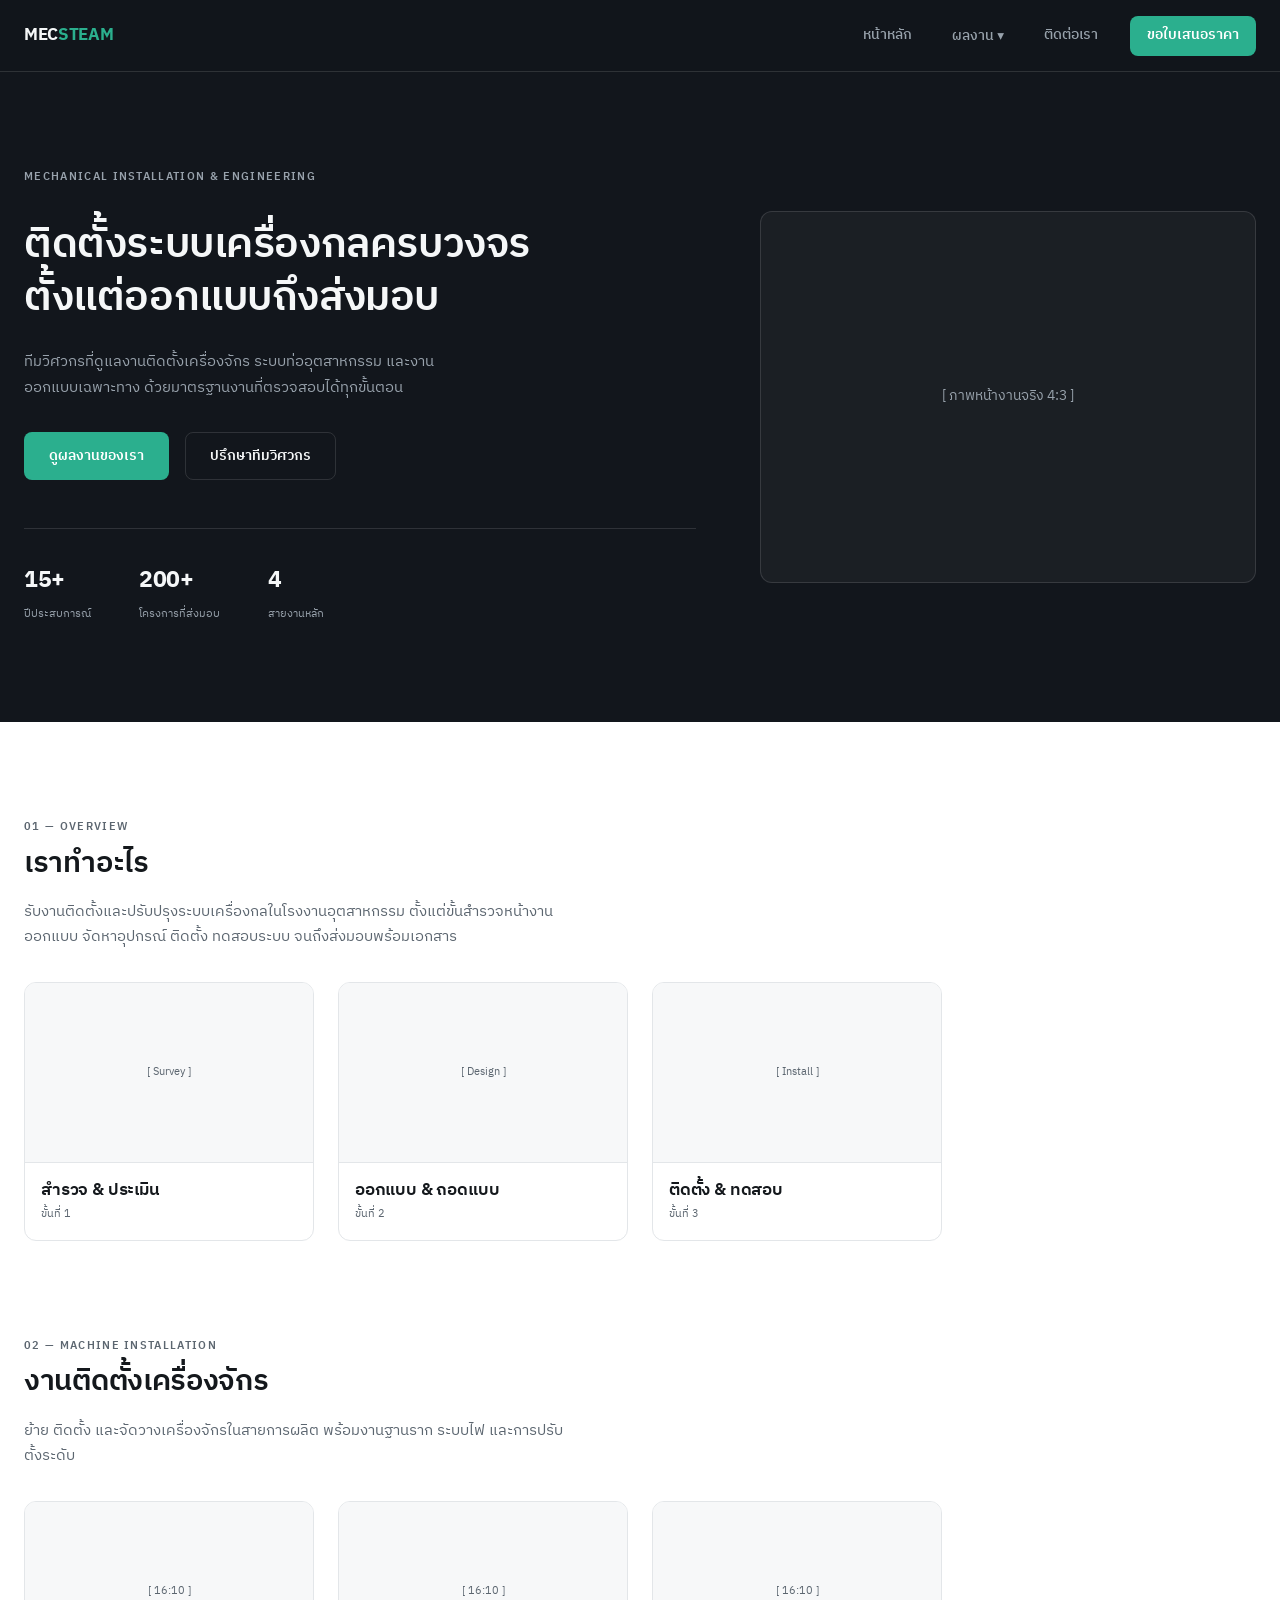
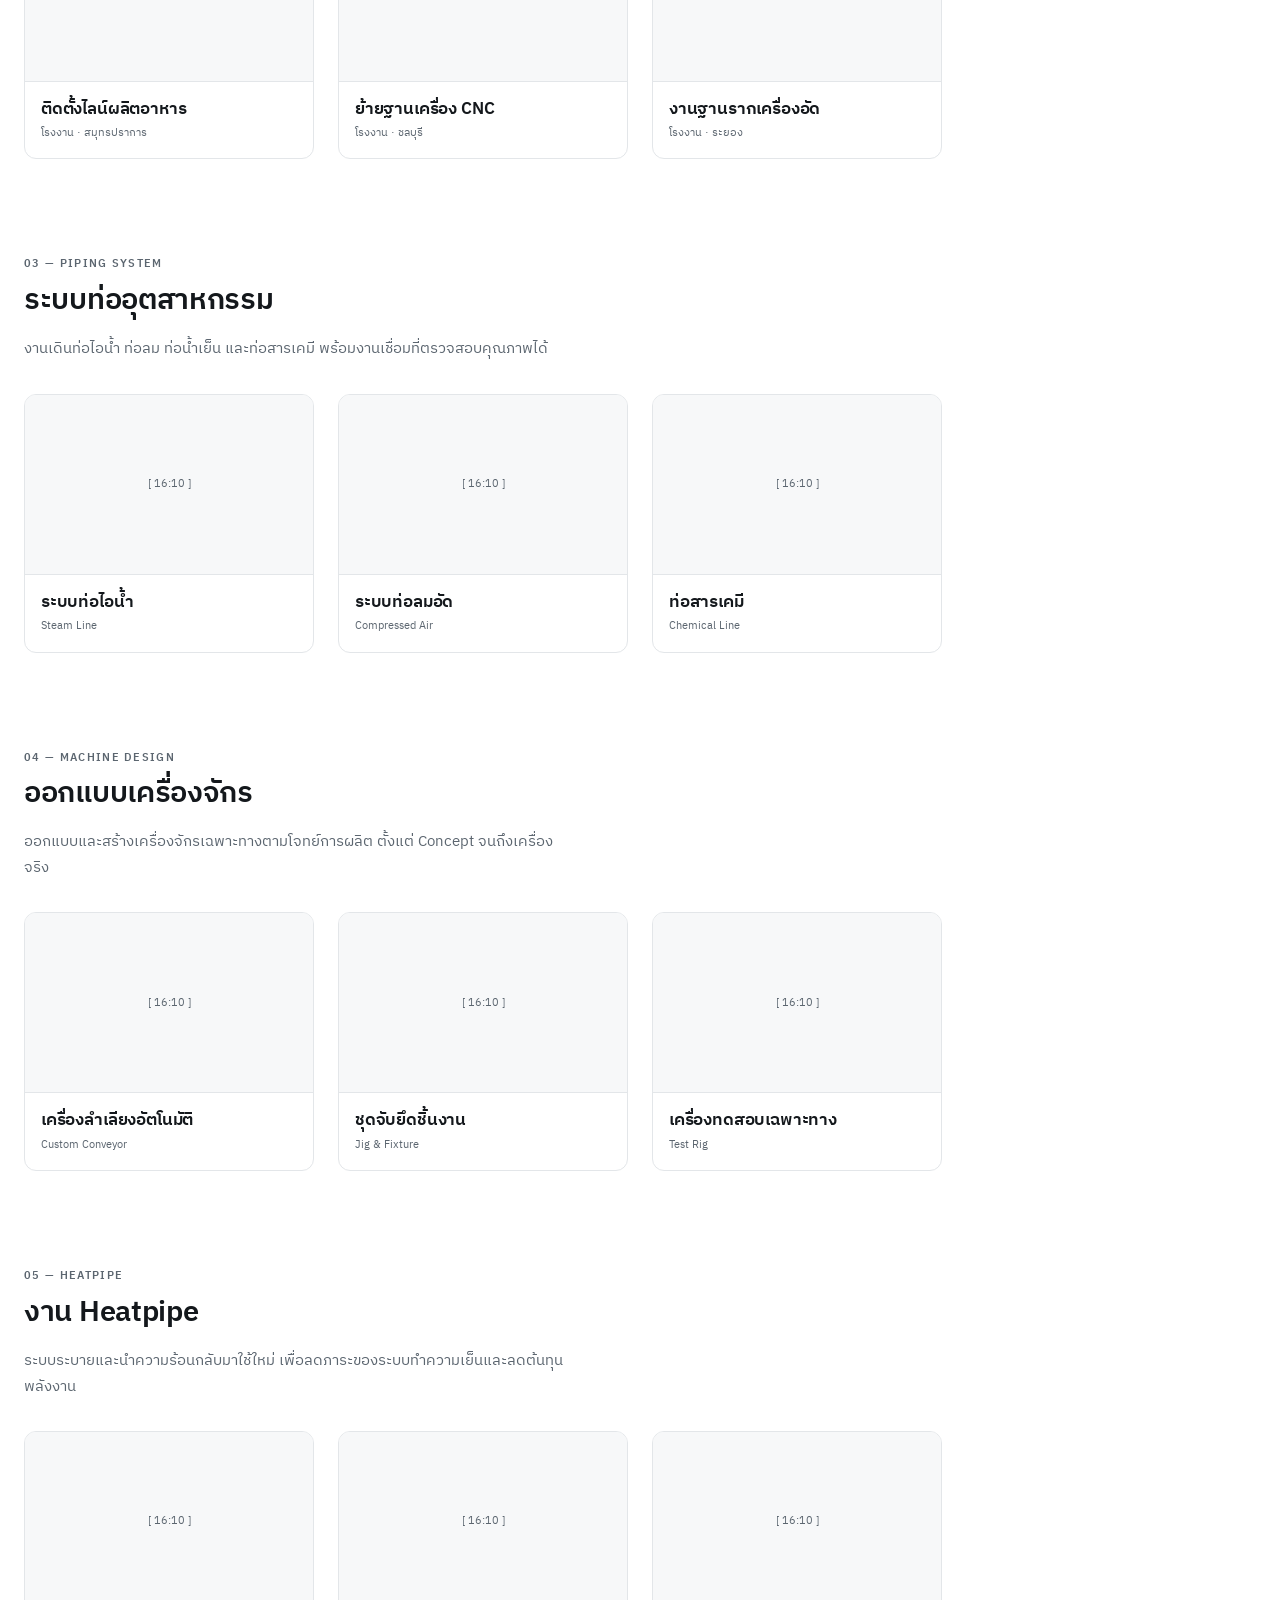
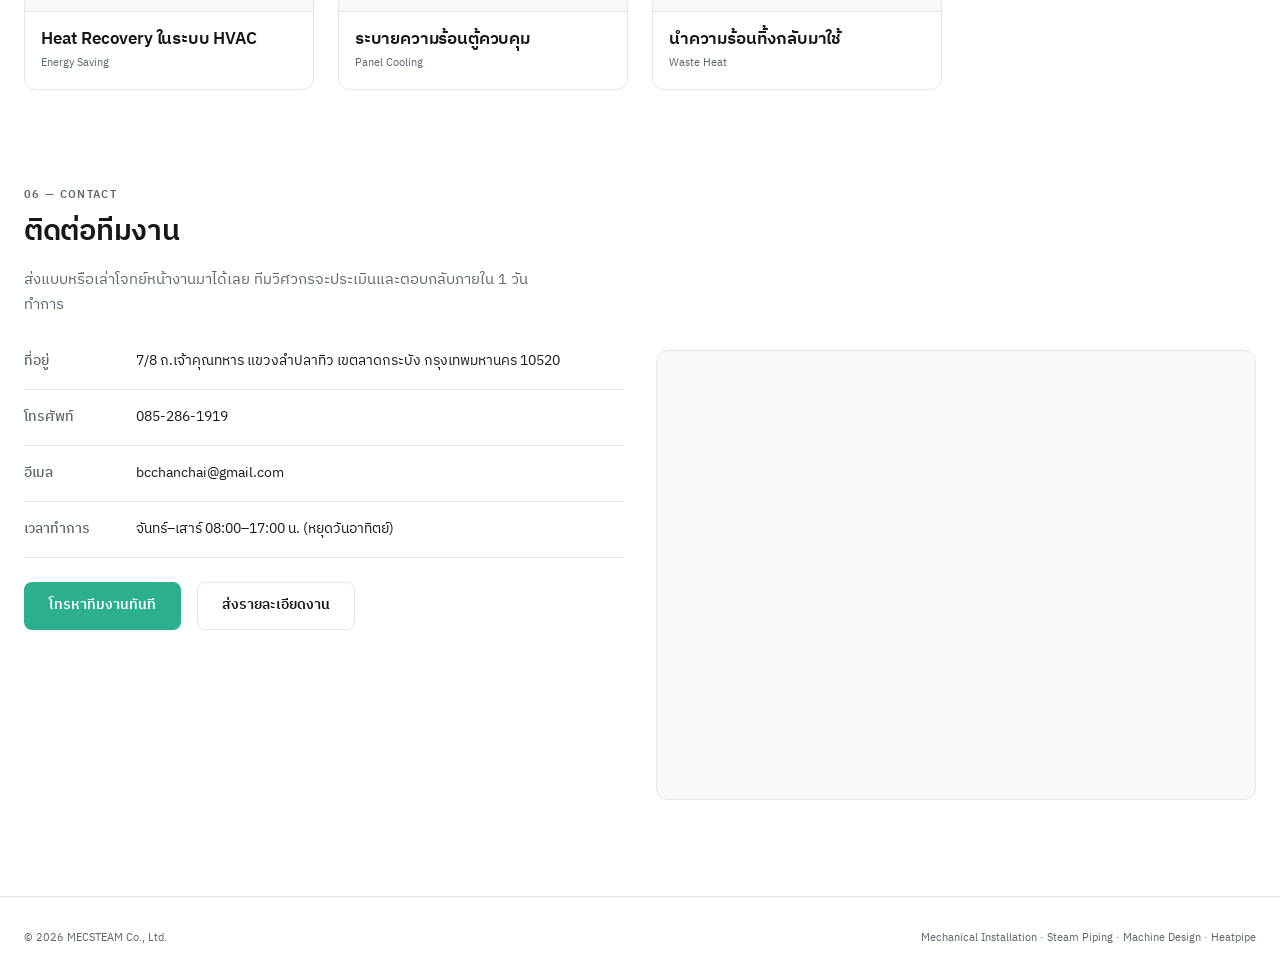
<file: index.html>
<!DOCTYPE html>
<html lang="th">
<head>
<meta charset="UTF-8">
<meta name="viewport" content="width=device-width, initial-scale=1.0">
<title>MECSTEAM — รับเหมาติดตั้งระบบเครื่องกลและระบบท่อไอน้ำ</title>
<link rel="preconnect" href="https://fonts.googleapis.com">
<link rel="preconnect" href="https://fonts.gstatic.com" crossorigin>
<link href="https://fonts.googleapis.com/css2?family=IBM+Plex+Sans+Thai:wght@400;500;600;700&display=swap" rel="stylesheet">
<link rel="stylesheet" href="CSS/style.css">
</head>
<body>

<!-- ========== HEADER : Smart Sticky ========== -->
<header class="header" id="header">
  <div class="container header__inner">
    <a href="#top" class="logo">MEC<span>STEAM</span></a>

    <nav class="nav" id="nav">
      <a class="nav__link" href="#top">หน้าหลัก</a>

      <div class="nav__item">
        <a class="nav__link" href="#work-machine" aria-haspopup="true">ผลงาน ▾</a>
        <div class="nav__panel">
          <a href="#work-machine">งานติดตั้งเครื่องจักร</a>
          <a href="#work-piping">ระบบท่ออุตสาหกรรม</a>
          <a href="#work-design">ออกแบบเครื่องจักร</a>
          <a href="#work-heatpipe">Heatpipe</a>
        </div>
      </div>

      <a class="nav__link" href="#contact">ติดต่อเรา</a>
      <a class="btn btn--primary btn--sm" href="#contact" style="margin-left:8px">ขอใบเสนอราคา</a>
    </nav>

    <button class="burger" id="burger" aria-label="เปิดเมนู" aria-expanded="false"><span></span></button>
  </div>
</header>

<main id="top">

  <!-- ========== HERO ========== -->
  <section class="hero">
    <div class="container hero__grid">
      <div>
        <p class="eyebrow">Mechanical Installation &amp; Engineering</p>
        <h1>ติดตั้งระบบเครื่องกลครบวงจร<br>ตั้งแต่ออกแบบถึงส่งมอบ</h1>
        <p>ทีมวิศวกรที่ดูแลงานติดตั้งเครื่องจักร ระบบท่ออุตสาหกรรม และงานออกแบบเฉพาะทาง
           ด้วยมาตรฐานงานที่ตรวจสอบได้ทุกขั้นตอน</p>
        <div class="hero__actions">
          <a class="btn btn--primary" href="#work-machine">ดูผลงานของเรา</a>
          <a class="btn btn--ghost" href="#contact">ปรึกษาทีมวิศวกร</a>
        </div>
        <div class="stats">
          <div class="stat"><b>15+</b><span>ปีประสบการณ์</span></div>
          <div class="stat"><b>200+</b><span>โครงการที่ส่งมอบ</span></div>
          <div class="stat"><b>4</b><span>สายงานหลัก</span></div>
        </div>
      </div>
      <div class="hero__visual">[ ภาพหน้างานจริง 4:3 ]</div>
    </div>
  </section>

  <!-- ========== LAYOUT : Sidebar Scrollspy + Content ========== -->
  <div class="container layout">

    <aside class="sidebar">
      <div class="sidebar__panel">
        <ul class="spy" id="spy">
          <li><a href="#overview">ภาพรวมบริษัท</a></li>
          <li><a href="#work-machine">งานติดตั้งเครื่องจักร</a></li>
          <li><a href="#work-piping">ระบบท่ออุตสาหกรรม</a></li>
          <li><a href="#work-design">ออกแบบเครื่องจักร</a></li>
          <li><a href="#work-heatpipe">Heatpipe</a></li>
          <li><a href="#contact">ติดต่อเรา</a></li>
        </ul>
      </div>
    </aside>

    <div>
      <section class="section" id="overview">
        <div class="section__head">
          <p class="eyebrow">01 — Overview</p>
          <h2>เราทำอะไร</h2>
          <p>รับงานติดตั้งและปรับปรุงระบบเครื่องกลในโรงงานอุตสาหกรรม
             ตั้งแต่ขั้นสำรวจหน้างาน ออกแบบ จัดหาอุปกรณ์ ติดตั้ง ทดสอบระบบ จนถึงส่งมอบพร้อมเอกสาร</p>
        </div>
        <div class="cards">
          <article class="card" tabindex="0">
            <div class="card__media">[ Survey ]</div>
            <div class="card__body">
              <h3>สำรวจ &amp; ประเมิน</h3>
              <p class="card__meta">ขั้นที่ 1</p>
              <div class="card__reveal"><p>เก็บข้อมูลหน้างานจริง วัดพื้นที่ ตรวจระบบเดิม แล้วสรุปเป็นข้อจำกัดก่อนออกแบบ</p></div>
            </div>
          </article>
          <article class="card" tabindex="0">
            <div class="card__media">[ Design ]</div>
            <div class="card__body">
              <h3>ออกแบบ &amp; ถอดแบบ</h3>
              <p class="card__meta">ขั้นที่ 2</p>
              <div class="card__reveal"><p>เขียนแบบ P&amp;ID / Isometric พร้อม BOQ ที่ระบุสเปกอุปกรณ์ชัดเจน</p></div>
            </div>
          </article>
          <article class="card" tabindex="0">
            <div class="card__media">[ Install ]</div>
            <div class="card__body">
              <h3>ติดตั้ง &amp; ทดสอบ</h3>
              <p class="card__meta">ขั้นที่ 3</p>
              <div class="card__reveal"><p>ควบคุมงานโดยวิศวกร มีแผน Commissioning และรายงานผลทดสอบทุกจุด</p></div>
            </div>
          </article>
        </div>
      </section>

      <section class="section" id="work-machine">
        <div class="section__head">
          <p class="eyebrow">02 — Machine Installation</p>
          <h2>งานติดตั้งเครื่องจักร</h2>
          <p>ย้าย ติดตั้ง และจัดวางเครื่องจักรในสายการผลิต พร้อมงานฐานราก ระบบไฟ และการปรับตั้งระดับ</p>
        </div>
        <div class="cards">
          <article class="card" tabindex="0">
            <div class="card__media">[ 16:10 ]</div>
            <div class="card__body"><h3>ติดตั้งไลน์ผลิตอาหาร</h3><p class="card__meta">โรงงาน · สมุทรปราการ</p>
              <div class="card__reveal"><p>ติดตั้งเครื่องจักร 12 ยูนิต พร้อม Alignment และทดสอบเดินไลน์ต่อเนื่อง 72 ชม.</p></div></div>
          </article>
          <article class="card" tabindex="0">
            <div class="card__media">[ 16:10 ]</div>
            <div class="card__body"><h3>ย้ายฐานเครื่อง CNC</h3><p class="card__meta">โรงงาน · ชลบุรี</p>
              <div class="card__reveal"><p>รื้อถอน ขนย้าย และติดตั้งใหม่ภายใน 5 วัน โดยไม่กระทบแผนผลิต</p></div></div>
          </article>
          <article class="card" tabindex="0">
            <div class="card__media">[ 16:10 ]</div>
            <div class="card__body"><h3>งานฐานรากเครื่องอัด</h3><p class="card__meta">โรงงาน · ระยอง</p>
              <div class="card__reveal"><p>ออกแบบฐานรองรับแรงสั่นสะเทือน พร้อมทดสอบค่า Vibration หลังติดตั้ง</p></div></div>
          </article>
        </div>
      </section>

      <section class="section" id="work-piping">
        <div class="section__head">
          <p class="eyebrow">03 — Piping System</p>
          <h2>ระบบท่ออุตสาหกรรม</h2>
          <p>งานเดินท่อไอน้ำ ท่อลม ท่อน้ำเย็น และท่อสารเคมี พร้อมงานเชื่อมที่ตรวจสอบคุณภาพได้</p>
        </div>
        <div class="cards">
          <article class="card" tabindex="0">
            <div class="card__media">[ 16:10 ]</div>
            <div class="card__body"><h3>ระบบท่อไอน้ำ</h3><p class="card__meta">Steam Line</p>
              <div class="card__reveal"><p>เดินท่อพร้อมฉนวน ติดตั้ง Steam Trap และทดสอบแรงดันตามมาตรฐาน</p></div></div>
          </article>
          <article class="card" tabindex="0">
            <div class="card__media">[ 16:10 ]</div>
            <div class="card__body"><h3>ระบบท่อลมอัด</h3><p class="card__meta">Compressed Air</p>
              <div class="card__reveal"><p>วางผังลดการรั่วไหล พร้อมจุดระบายน้ำและวาล์วแยกโซนชัดเจน</p></div></div>
          </article>
          <article class="card" tabindex="0">
            <div class="card__media">[ 16:10 ]</div>
            <div class="card__body"><h3>ท่อสารเคมี</h3><p class="card__meta">Chemical Line</p>
              <div class="card__reveal"><p>เลือกวัสดุตามชนิดสารเคมี พร้อมระบบรองรับการรั่วไหลและป้ายเตือน</p></div></div>
          </article>
        </div>
      </section>

      <section class="section" id="work-design">
        <div class="section__head">
          <p class="eyebrow">04 — Machine Design</p>
          <h2>ออกแบบเครื่องจักร</h2>
          <p>ออกแบบและสร้างเครื่องจักรเฉพาะทางตามโจทย์การผลิต ตั้งแต่ Concept จนถึงเครื่องจริง</p>
        </div>
        <div class="cards">
          <article class="card" tabindex="0">
            <div class="card__media">[ 16:10 ]</div>
            <div class="card__body"><h3>เครื่องลำเลียงอัตโนมัติ</h3><p class="card__meta">Custom Conveyor</p>
              <div class="card__reveal"><p>ออกแบบให้เข้ากับพื้นที่เดิม ลดการปรับผังโรงงาน และรองรับกำลังผลิตที่เพิ่มขึ้น</p></div></div>
          </article>
          <article class="card" tabindex="0">
            <div class="card__media">[ 16:10 ]</div>
            <div class="card__body"><h3>ชุดจับยึดชิ้นงาน</h3><p class="card__meta">Jig &amp; Fixture</p>
              <div class="card__reveal"><p>ลดเวลาตั้งเครื่องต่อรอบ และทำให้คุณภาพชิ้นงานคงที่มากขึ้น</p></div></div>
          </article>
          <article class="card" tabindex="0">
            <div class="card__media">[ 16:10 ]</div>
            <div class="card__body"><h3>เครื่องทดสอบเฉพาะทาง</h3><p class="card__meta">Test Rig</p>
              <div class="card__reveal"><p>ออกแบบตามเงื่อนไขการทดสอบของลูกค้า พร้อมระบบบันทึกค่า</p></div></div>
          </article>
        </div>
      </section>

      <section class="section" id="work-heatpipe">
        <div class="section__head">
          <p class="eyebrow">05 — Heatpipe</p>
          <h2>งาน Heatpipe</h2>
          <p>ระบบระบายและนำความร้อนกลับมาใช้ใหม่ เพื่อลดภาระของระบบทำความเย็นและลดต้นทุนพลังงาน</p>
        </div>
        <div class="cards">
          <article class="card" tabindex="0">
            <div class="card__media">[ 16:10 ]</div>
            <div class="card__body"><h3>Heat Recovery ในระบบ HVAC</h3><p class="card__meta">Energy Saving</p>
              <div class="card__reveal"><p>ติดตั้ง Heatpipe ที่ AHU เพื่อลดความชื้นและลดโหลดของคอยล์เย็น</p></div></div>
          </article>
          <article class="card" tabindex="0">
            <div class="card__media">[ 16:10 ]</div>
            <div class="card__body"><h3>ระบายความร้อนตู้ควบคุม</h3><p class="card__meta">Panel Cooling</p>
              <div class="card__reveal"><p>ลดอุณหภูมิภายในตู้ไฟโดยไม่ต้องเปิดฝุ่นเข้าระบบ</p></div></div>
          </article>
          <article class="card" tabindex="0">
            <div class="card__media">[ 16:10 ]</div>
            <div class="card__body"><h3>นำความร้อนทิ้งกลับมาใช้</h3><p class="card__meta">Waste Heat</p>
              <div class="card__reveal"><p>ดึงความร้อนจากปล่องระบายมาอุ่นอากาศเข้าเตา ลดการใช้เชื้อเพลิง</p></div></div>
          </article>
        </div>
      </section>

      <section class="section" id="contact">
        <div class="section__head">
          <p class="eyebrow">06 — Contact</p>
          <h2>ติดต่อทีมงาน</h2>
          <p>ส่งแบบหรือเล่าโจทย์หน้างานมาได้เลย ทีมวิศวกรจะประเมินและตอบกลับภายใน 1 วันทำการ</p>
        </div>
        <div class="contact__grid">
          <div>
            <ul class="info">
              <li><b>ที่อยู่</b><span>7/8 ถ.เจ้าคุณทหาร แขวงลำปลาทิว เขตลาดกระบัง กรุงเทพมหานคร 10520</span></li>
              <li><b>โทรศัพท์</b><span><a href="tel:+66852861919">085-286-1919</a></span></li>
              <li><b>อีเมล</b><span><a href="mailto:bcchanchai@gmail.com">bcchanchai@gmail.com</a></span></li>
              <li><b>เวลาทำการ</b><span>จันทร์–เสาร์ 08:00–17:00 น. (หยุดวันอาทิตย์)</span></li>
            </ul>
            <div style="display:flex;gap:var(--s-2);margin-top:var(--s-3);flex-wrap:wrap">
              <a class="btn btn--primary" href="tel:+66852861919">โทรหาทีมงานทันที</a>
              <a class="btn btn--ghost" href="mailto:bcchanchai@gmail.com">ส่งรายละเอียดงาน</a>
            </div>
          </div>
          <div class="map">
            <iframe
              title="แผนที่บริษัท"
              loading="lazy"
              referrerpolicy="no-referrer-when-downgrade"
              src="https://www.google.com/maps?q=MECSTEAM%20INDUSTRIAL%20DEVELOPMENT%20CO.%2CLTD.%2C%20777%2F8%20Chao%20Khun%20Thahan%20Rd%2C%20Lam%20Pla%20Thio%2C%20Lat%20Krabang%2C%20Bangkok%2010520%2C%20Thailand&output=embed"></iframe>
          </div>
        </div>
      </section>
    </div>
  </div>

  <footer class="container footer">
    <span>© 2026 MECSTEAM Co., Ltd.</span>
    <span>Mechanical Installation · Steam Piping · Machine Design · Heatpipe</span>
  </footer>
</main>

<!-- ========== PERSISTENT CTA (Conditional) ========== -->
<a class="btn btn--primary fab" id="fab" href="#contact">ขอใบเสนอราคา</a>

<script src="JAVASCRIPT/script.js" defer></script>
</body>
</html>
</file>
<file: CSS/style.css>
/* ============================================================
   1. DESIGN TOKENS  — ตรงกับ Figma Variables 1:1
   ============================================================ */
:root{
  /* Color */
  --c-bg:#FFFFFF;
  --c-surface:#F7F8F9;
  --c-border:#E3E6E9;
  --c-text:#14181C;
  --c-text-muted:#5C6670;
  --c-accent:#2BAF8E;        /* Primary / Teal */
  --c-accent-soft:#E3F5F0;
  --c-accent-strong:#1F8F73;

  /* Dark section (Header / Hero) — ตัดกับเนื้อหาส่วนกลางสีอ่อน */
  --c-bg-dark:#12161C;
  --c-border-dark:rgba(255,255,255,.12);
  --c-text-inverse:#F5F7F8;
  --c-text-inverse-muted:#98A2AC;

  /* Spacing — 8pt grid */
  --s-1:8px;  --s-2:16px; --s-3:24px; --s-4:32px;
  --s-5:40px; --s-6:48px; --s-8:64px; --s-12:96px; --s-16:128px;

  /* Radius */
  --r-sm:4px; --r-md:8px; --r-lg:12px; --r-full:999px;

  /* Type scale */
  /* Fluid type — ขนาดยืดตามความกว้างจอ อ่านรู้เรื่องทั้งตอนย่อจอและบนมือถือ */
  --t-display:clamp(28px, 3.2vw, 52px);
  --t-h1:clamp(23px, 2.3vw, 38px);
  --t-h2:clamp(20px, 1.8vw, 30px);
  --t-h3:clamp(17px, 1.25vw, 21px);
  --t-body:clamp(15px, 1.0vw, 17px);
  --t-small:clamp(13.5px, .92vw, 15px);
  --t-caption:clamp(11px, .78vw, 13px);

  /* Motion */
  --dur:240ms; --ease:cubic-bezier(.22,.61,.36,1);
  /* ---- ปรับจังหวะ Slide ของ Header/Overlay ได้ที่นี่ที่เดียว ----
     dur   = ใช้เวลากี่มิลลิวินาทีในการเลื่อนจนสุด
     delay = รอกี่มิลลิวินาทีก่อน "เริ่ม" เลื่อน (0 = เริ่มทันที)          */
  --dur-slide:320ms;                  /* ขอบบนของช่วง 150–320ms — เกินนี้ผู้ใช้รู้สึกหน่วง (Audit #4) */
  --delay-hide:0ms;                   /* เริ่มเลื่อนซ่อนทันที ไม่หน่วง */
  --delay-show:0ms;                   /* เริ่มเลื่อนกลับมาโชว์ทันที ไม่หน่วง */
  --ease-slide:cubic-bezier(.22,.61,.36,1);

  /* Layout */
  --header-h:72px;
  --sidebar-w:248px;
  --container:1440px;
}

/* ============================================================
   2. BASE
   ============================================================ */
*,*::before,*::after{box-sizing:border-box}
html{scroll-behavior:smooth;scroll-padding-top:calc(var(--header-h) + var(--s-3))}
body{
  margin:0;background:var(--c-bg);color:var(--c-text);min-width:320px;
  font-family:"IBM Plex Sans Thai","Noto Sans Thai",system-ui,-apple-system,sans-serif;
  font-size:var(--t-body);line-height:1.7;-webkit-font-smoothing:antialiased;
}
img{max-width:100%;display:block}
a{color:inherit;text-decoration:none}
h1,h2,h3{line-height:1.3;margin:0;font-weight:600;letter-spacing:-.01em}
p{margin:0}
/* จัดกึ่งกลางเสมอทุก viewport รวมถึงจอกว้าง ≥1600px (เดิมเคยยึดขอบซ้ายที่ช่วงนี้ ยกเลิกแล้ว) */
.container{max-width:var(--container);margin-inline:auto;padding-inline:var(--s-3)}
@media (min-width:1600px){
  :root{--sidebar-w:280px}
}
.eyebrow{font-size:var(--t-caption);letter-spacing:.12em;text-transform:uppercase;
  color:var(--c-accent);font-weight:600}

/* ============================================================
   3. COMPONENT / BUTTON
   ============================================================ */
.btn{
  display:inline-flex;align-items:center;justify-content:center;gap:var(--s-1);
  height:48px;padding-inline:var(--s-3);border-radius:var(--r-md);
  font-size:var(--t-small);font-weight:600;border:1px solid transparent;
  cursor:pointer;transition:background var(--dur) var(--ease),
    color var(--dur) var(--ease),transform var(--dur) var(--ease);
  white-space:nowrap;
}
.btn--primary{background:var(--c-accent);color:#fff}
.btn--primary:hover{background:var(--c-accent-strong);transform:translateY(-1px)}
.btn--ghost{background:transparent;color:var(--c-text);border-color:var(--c-border)}
.btn--ghost:hover{background:var(--c-surface)}
.btn--sm{height:40px;padding-inline:var(--s-2)}

/* ============================================================
   4. COMPONENT / HEADER  (Smart Sticky)
   ============================================================ */
.header{
  position:fixed;inset:0 0 auto 0;height:var(--header-h);z-index:100;
  background:rgba(18,22,28,.92);backdrop-filter:blur(12px);
  border-bottom:1px solid var(--c-border-dark);
  transform:translateY(0);pointer-events:auto;
  transition:transform var(--dur-slide) var(--ease-slide) var(--delay-show),
             box-shadow var(--dur) var(--ease);
  will-change:transform;
}
/* Hide on scroll down — transform คือกลไกเดียวที่ใช้ซ่อน/แสดง ไม่มี opacity fallback */
.header[data-hidden="true"]{
  transform:translateY(-100%);pointer-events:none;
  transition-delay:var(--delay-hide);
}
.header[data-scrolled="true"]{box-shadow:0 1px 12px rgba(0,0,0,.24)}
/* max-width/margin/padding มาจาก .container ที่แปะคู่กันใน HTML — เลิก duplicate ค่าที่นี่
   เพื่อไม่ให้ header กับเนื้อหาเพี้ยนจากกันถ้าแก้ .container แล้วลืมแก้ที่นี่ */
.header__inner{height:100%;display:flex;align-items:center;gap:var(--s-4)}
.logo{font-size:var(--t-h3);font-weight:700;letter-spacing:-.02em;color:var(--c-text-inverse)}
.logo span{color:var(--c-accent)}
.nav{margin-left:auto;display:flex;align-items:center;gap:var(--s-1)}
.nav__link{
  position:relative;padding:var(--s-1) var(--s-2);border-radius:var(--r-sm);
  font-size:var(--t-small);font-weight:500;color:var(--c-text-inverse-muted);
  transition:color var(--dur) var(--ease),background var(--dur) var(--ease);
}
.nav__link:hover,.nav__link[aria-current="true"]{color:var(--c-text-inverse);background:rgba(255,255,255,.08)}

/* Dropdown : ผลงาน */
.nav__item{position:relative}
.nav__panel{
  position:absolute;top:calc(100% + var(--s-1));left:0;min-width:260px;
  background:var(--c-bg-dark);border:1px solid var(--c-border-dark);border-radius:var(--r-md);
  box-shadow:0 12px 32px rgba(0,0,0,.32);padding:var(--s-1);
  opacity:0;visibility:hidden;transform:translateY(-6px);
  transition:opacity var(--dur) var(--ease),transform var(--dur) var(--ease),visibility var(--dur);
}
.nav__item:hover .nav__panel,
.nav__item:focus-within .nav__panel{opacity:1;visibility:visible;transform:translateY(0)}
.nav__panel a{display:block;padding:var(--s-1) var(--s-2);border-radius:var(--r-sm);
  font-size:var(--t-small);color:var(--c-text-inverse-muted)}
.nav__panel a:hover{background:rgba(255,255,255,.08);color:var(--c-accent)}

/* Mobile menu toggle */
.burger{display:none;width:40px;height:40px;border:1px solid var(--c-border-dark);
  background:none;border-radius:var(--r-sm);cursor:pointer;align-items:center;justify-content:center}
.burger span{display:block;width:18px;height:2px;background:var(--c-text-inverse);position:relative}
.burger span::before,.burger span::after{content:"";position:absolute;left:0;width:18px;height:2px;background:var(--c-text-inverse)}
.burger span::before{top:-6px}.burger span::after{top:6px}

/* ============================================================
   5. HERO  — ตอบ 3 คำถามใน 10 วินาที
   ============================================================ */
.hero{padding-top:calc(var(--header-h) + var(--s-12));padding-bottom:var(--s-12);
  background:var(--c-bg-dark);color:var(--c-text-inverse)}
.hero__grid{display:grid;grid-template-columns:1.15fr .85fr;gap:var(--s-8);align-items:center}
.hero h1{font-size:var(--t-display);margin-block:var(--s-2) var(--s-3);color:var(--c-text-inverse);
  text-wrap:balance}
.hero p{color:var(--c-text-inverse-muted);max-width:46ch;margin-bottom:var(--s-4)}
.hero__actions{display:flex;gap:var(--s-2);flex-wrap:wrap}
.hero .btn--ghost{color:var(--c-text-inverse);border-color:var(--c-border-dark)}
.hero .btn--ghost:hover{background:rgba(255,255,255,.08)}
.hero__visual{aspect-ratio:4/3;background:rgba(255,255,255,.04);border:1px solid var(--c-border-dark);
  border-radius:var(--r-lg);display:grid;place-items:center;color:var(--c-text-inverse-muted);
  font-size:var(--t-small)}
.stats{display:flex;gap:var(--s-6);margin-top:var(--s-6);padding-top:var(--s-4);
  border-top:1px solid var(--c-border-dark)}
.stat b{display:block;font-size:var(--t-h2);font-weight:700;letter-spacing:-.02em;color:var(--c-text-inverse)}
.stat span{font-size:var(--t-caption);color:var(--c-text-inverse-muted)}

/* ============================================================
   6. LAYOUT / SIDEBAR + CONTENT  (Scrollspy)
   ============================================================ */
/* เนื้อหาคอลัมน์เดียวเต็มความกว้าง container เท่า Hero — .sidebar เป็น position:fixed
   ลอยอิสระแล้ว ไม่ได้อยู่ใน grid flow นี้ จึงไม่ต้องเผื่อคอลัมน์ให้มันอีกต่อไป */
.layout{display:grid;grid-template-columns:minmax(0,1fr);gap:var(--s-8);
  padding-block:var(--s-12)}
.sidebar{
  /* เกาะขอบจอจริง (viewport) ตายตัว — ไม่คำนวณจาก container เลย เพราะจอกว้างจะทำให้ลอยห่าง
     จากขอบจอจริงไปมาก (container กึ่งกลางแล้วมี margin เยอะ) ค่านี้คงที่ไม่ว่าซูมเข้า/ออกแค่ไหน
     เพราะ browser zoom ย่อ/ขยายทุกพิกเซลเป็นสัดส่วนเดียวกันอยู่แล้ว */
  position:fixed;top:50%;right:var(--s-4);
  width:var(--sidebar-w);
  transform:translateY(-50%);
  z-index:80;
}
/* .sidebar__panel : กลไกซ่อน/แสดงเพียงอย่างเดียวคือ transform ไม่มี opacity —
   ระยะ 100%-ของตัวเอง เพื่อให้พ้นกรอบจริง ๆ ไม่ใช่แค่ขยับนิดเดียวแล้วดูเหมือนไม่หาย
   (อยู่ฝั่งขวา จึงซ่อนโดยเลื่อนออกไปทางขวา = ค่าบวก) */
.sidebar__panel{
  transform:translateX(calc(100% + var(--s-6)));pointer-events:none;
  transition:transform var(--dur-slide) var(--ease-slide) var(--delay-show);
  will-change:transform;
}
/* โผล่เมื่อผู้ใช้เข้าสู่โซนเนื้อหา (ภาพรวมบริษัทเป็นต้นไป) — สไลด์เข้าจากขวาไปซ้าย */
.sidebar[data-visible="true"] .sidebar__panel{transform:translateX(0);pointer-events:auto}
.spy{list-style:none;margin:0;padding:0;border-right:2px solid var(--c-border)}
.spy a{
  display:block;padding:10px var(--s-2);margin-right:-2px;
  border-right:2px solid transparent;
  text-align:right;
  font-size:var(--t-small);font-weight:500;color:var(--c-text-muted);
  transform-origin:right center;
  /* ไม่ transition font-size / font-weight เพื่อไม่ให้เกิด reflow ตอน active */
  transition:color var(--dur) var(--ease),border-color var(--dur) var(--ease),
             transform var(--dur) var(--ease),opacity var(--dur) var(--ease);
}
.spy a:hover{color:var(--c-text)}
/* Active State : สว่างขึ้น + ใหญ่ขึ้นด้วย transform (ไม่กินพื้นที่เพิ่ม จึงไม่ทำให้แถวขยับ) */
.spy a[aria-current="true"]{
  color:var(--c-accent);border-right-color:var(--c-accent);
  transform:scale(1.06);
  text-shadow:0 0 .5px currentColor;   /* หนาขึ้นโดยความกว้างตัวอักษรไม่เปลี่ยน */
}

.section{scroll-margin-top:calc(var(--header-h) + var(--s-4));padding-bottom:var(--s-12)}
.section:last-child{padding-bottom:0}
.section__head{margin-bottom:var(--s-4)}
.section__head h2{font-size:var(--t-h1);margin-block:var(--s-1) var(--s-2)}
.section__head p{color:var(--c-text-muted);max-width:60ch}

/* ============================================================
   7. COMPONENT / CARD  (Hover = Progressive Disclosure)
   ============================================================ */
.cards{display:grid;grid-template-columns:repeat(auto-fill,minmax(min(260px,100%),1fr));gap:var(--s-3)}
.card{
  border:1px solid var(--c-border);border-radius:var(--r-lg);overflow:hidden;
  background:var(--c-bg);cursor:pointer;
  transition:transform var(--dur) var(--ease),box-shadow var(--dur) var(--ease),
             border-color var(--dur) var(--ease);
}
.card:hover,.card:focus-within{transform:translateY(-4px);border-color:var(--c-accent);
  box-shadow:0 12px 28px rgba(20,24,28,.08)}
.card__media{aspect-ratio:16/10;background:var(--c-surface);display:grid;place-items:center;
  color:var(--c-text-muted);font-size:var(--t-caption);border-bottom:1px solid var(--c-border)}
.card__body{padding:var(--s-2)}
.card__body h3{font-size:var(--t-h3)}
.card__meta{font-size:var(--t-caption);color:var(--c-text-muted);margin-top:4px}
/* รายละเอียดที่เผยตอน hover — มี fallback สำหรับจอสัมผัส */
.card__reveal{
  max-height:0;opacity:0;overflow:hidden;
  transition:max-height var(--dur) var(--ease),opacity var(--dur) var(--ease),
             margin-top var(--dur) var(--ease);
}
.card:hover .card__reveal,.card:focus-within .card__reveal{max-height:160px;opacity:1;margin-top:var(--s-2)}
.card__reveal p{font-size:var(--t-small);color:var(--c-text-muted)}
@media (hover:none){ /* จอสัมผัสไม่มี hover → แสดงถาวร */
  .card__reveal{max-height:none;opacity:1;margin-top:var(--s-2)}
}

/* ============================================================
   8. CONTACT
   ============================================================ */
.contact__grid{display:grid;grid-template-columns:1fr 1fr;gap:var(--s-4)}
.info{list-style:none;margin:0;padding:0;display:grid;gap:var(--s-2)}
.info li{display:grid;grid-template-columns:96px 1fr;gap:var(--s-2);
  padding-bottom:var(--s-2);border-bottom:1px solid var(--c-border);font-size:var(--t-small)}
.info dt,.info b{color:var(--c-text-muted);font-weight:500}
.map{aspect-ratio:4/3;border-radius:var(--r-lg);overflow:hidden;border:1px solid var(--c-border);
  background:var(--c-surface)}
.map iframe{width:100%;height:100%;border:0;display:block}

/* ============================================================
   9. PERSISTENT CTA  (Conditional label)
   ============================================================ */
.fab{
  position:fixed;right:var(--s-3);bottom:var(--s-3);z-index:90;
  box-shadow:0 8px 24px rgba(43,175,142,.32);
  opacity:0;transform:translateY(12px);pointer-events:none;
  transition:opacity var(--dur) var(--ease),transform var(--dur) var(--ease);
}
.fab[data-visible="true"]{opacity:1;transform:translateY(0);pointer-events:auto}

/* ============================================================
   10. FOOTER
   ============================================================ */
.footer{border-top:1px solid var(--c-border);padding-block:var(--s-4);
  font-size:var(--t-caption);color:var(--c-text-muted);
  display:flex;justify-content:space-between;gap:var(--s-2);flex-wrap:wrap}

/* ============================================================
   11. RESPONSIVE — 1440 / 768 / 375
   ============================================================ */
@media (max-width:1024px){
  /* minmax(0,1fr) : กัน grid track ถูกดันกว้างตามเมนูที่ nowrap */
  .layout{gap:var(--s-2)}
  .layout > *{min-width:0}

  /* จอแคบ / มือถือ : ตัด Overlay ออกทั้งหมด ให้เหลือแต่เนื้อหางาน */
  .sidebar{display:none}

  .hero__grid,.contact__grid{grid-template-columns:1fr}
}
@media (max-width:768px){
  :root{--header-h:64px}
  .nav{display:none}
  .nav[data-open="true"]{
    display:flex;flex-direction:column;align-items:stretch;gap:0;
    position:absolute;top:var(--header-h);left:0;right:0;background:var(--c-bg-dark);
    border-bottom:1px solid var(--c-border-dark);padding:var(--s-2);
  }
  .nav[data-open="true"] .nav__panel{position:static;opacity:1;visibility:visible;
    transform:none;box-shadow:none;border:0;padding-left:var(--s-2)}
  .burger{display:flex}
  .hero{padding-top:calc(var(--header-h) + var(--s-6));padding-bottom:var(--s-8)}
  /* ปล่อยให้ตัดบรรทัดเอง ไม่บังคับ <br> เดิม กันข้อความล้นขอบจอแคบ */
  .hero h1{max-width:none}
  .hero h1 br{display:none}
  .stats{gap:var(--s-3);flex-wrap:wrap}
  .layout{padding-block:var(--s-6)}
  .section{padding-bottom:var(--s-8)}
  .fab{left:var(--s-3);right:var(--s-3)}   /* Thumb zone */
  .fab .btn{width:100%}
}
@media (prefers-reduced-motion:reduce){
  /* ทุก transition ทั่วเว็บตัดเหลือใกล้ 0 ไว้ก่อนเป็นค่าเริ่มต้น (safety net) —
     ยกเว้น header / sidebar / nav dropdown ที่ยังให้ "สไลด์" เหมือนผู้ใช้ทั่วไป
     แค่ย่นเวลาให้สั้นลง (120ms) เพราะระยะเลื่อนเล็ก ความเสี่ยงต่อการเวียนหัวต่ำ */
  *{transition-duration:.01ms !important;animation-duration:.01ms !important}
  .header,
  .sidebar__panel,
  .nav__panel{
    transition-duration:120ms !important;
  }
  html{scroll-behavior:auto}
}
</file>
